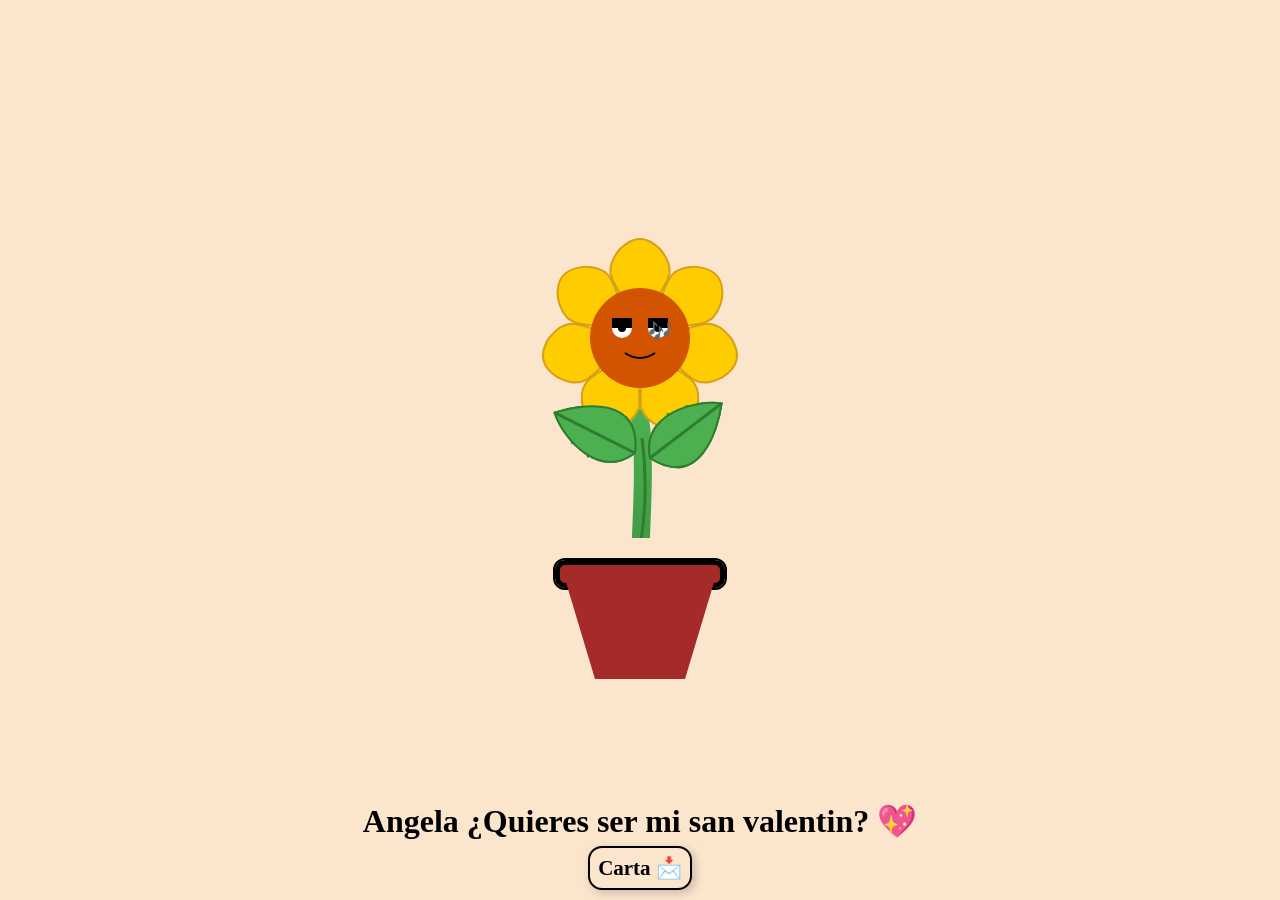
<file: index.html>
<!DOCTYPE html>
<html lang="es">
<head>
    <meta charset="UTF-8">
    <meta name="viewport" content="width=device-width, initial-scale=1.0">
    <title>Girasol</title>
    <link rel="stylesheet" href="styles.css">
</head>
<body>

    <div class="container">
        <svg id="girasol" viewBox="0 0 200 300"></svg>
        <div class="rectangulo"></div>
        <div class="maceta"></div>
        
        <a href="https://raw.githubusercontent.com/R54ba/14-de-febrero/14-de-febrero-roly/abdiel.pdf"  class="carta" download="MiDocumento.pdf">Carta 📩</a>
       <!-- Reproductor de audio invisible con autoplay y loop -->
         <audio id="audio-player" style="display: none;">
            <source src="Bruno Mars.mp3" type="audio/mp3">
            Tu navegador no soporta el elemento de audio.
        </audio>
        <div class="texto-san-valentin"> Angela ¿Quieres ser mi san valentin? 💖</div>
    </div>
    
    <script src="script.js"></script>
</body>
</html>
</file>
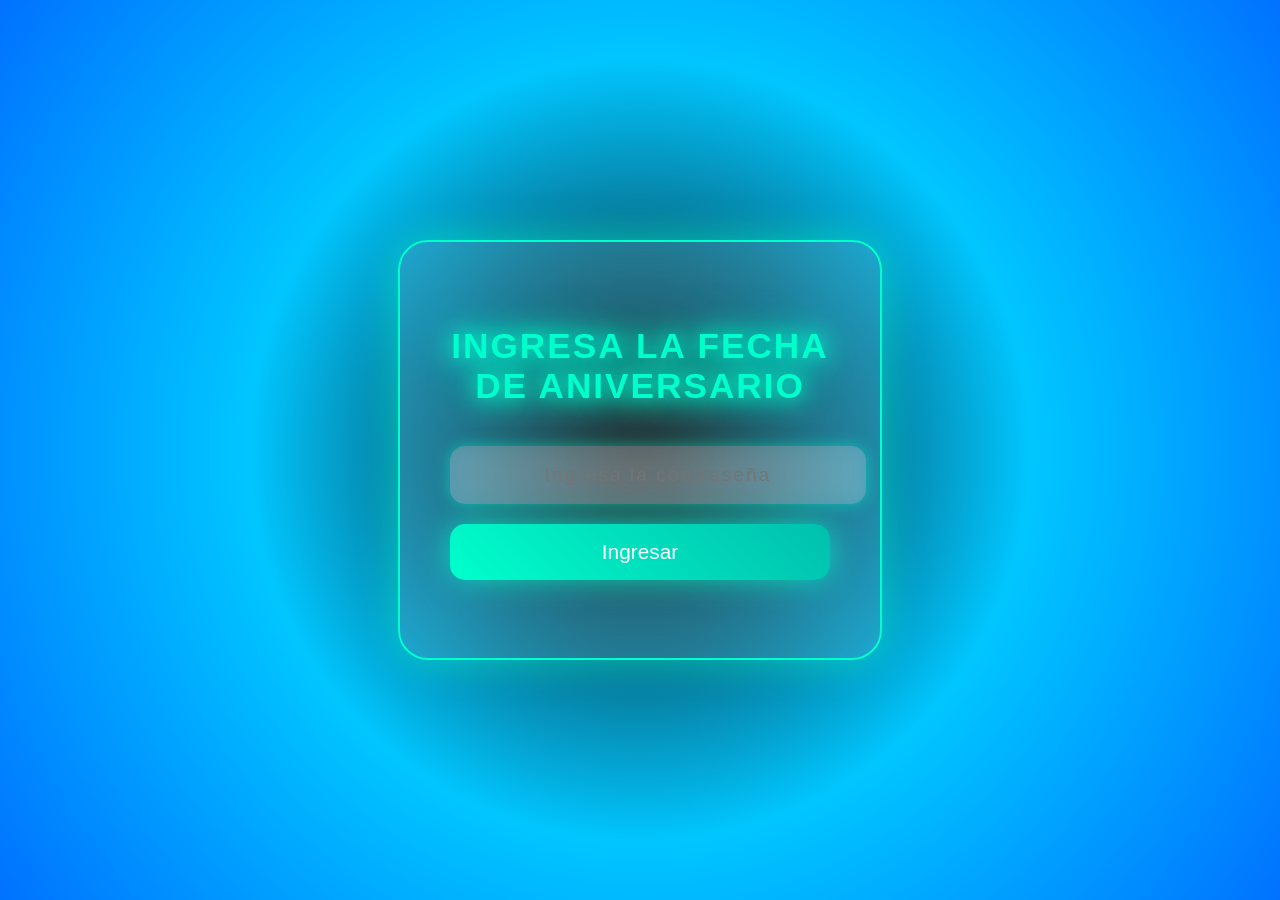
<file: sesion.html>
<!DOCTYPE html>
<html lang="es">
<head>
    <meta charset="UTF-8">
    <meta name="viewport" content="width=device-width, initial-scale=1.0">
    <title>Acceso Privado</title>
    <link rel="stylesheet" href="sesion.css"> <!-- Conexión con el archivo CSS -->
</head>
<body>
    <div class="login-container">
        <h1>Ingresa la Fecha de Aniversario</h1>
        <input type="password" id="password" placeholder="Ingresa la contraseña">
        <button onclick="checkPassword()">Ingresar</button>
        <p class="error" id="error"></p>
    </div>

    <script src="sesion.js"></script> <!-- Conexión con el archivo JS -->
</body>
</html>
</file>
<file: styles.css>
body {
        display: flex;
        justify-content: center;
        align-items: center;
        height: 100vh;
        margin: 0;
        background: #fce5cd;
    }

    .container {
        text-align: center;
        margin-top: -120px;
    }

    svg {
        width: 800px;
        height: 300px;
    }

    .rectangulo {
        width: 160px;
        height: 18px;
        background-color: brown;
        border: 5px solid black;
        position: absolute;
        top: 50%;
        left: 50%;
        transform: translate(-50%, 110px);
        outline: 2px solid black;
        border-radius: 10px;
    }

    .maceta {
        width: 150px;
        height: 100px;
        background-color: brown;
        position: absolute;
        top: 50%;
        left: 50%;
        transform: translate(-50%, 129px);
        clip-path: polygon(0% 0%, 100% 0%, 80% 100%, 20% 100%);
    }

 

        


    @keyframes bailar {
        0% { transform: rotate(0deg); }
        25% { transform: rotate(-10deg); }
        50% { transform: rotate(0deg); }
        75% { transform: rotate(10deg); }
        100% { transform: rotate(0deg); }
    }

    #girasol {
        transform-origin: bottom center;
        animation: bailar 2.5s infinite ease-in-out;
    }

    .carta {
        border-radius: 14px;
        position: absolute;
        width: 100px;
        height: 40px;
        border: 2px solid black;
        display: flex;
        align-items: center;
        justify-content: center;
        text-decoration: none;
        font-size: 21px;
        font-weight: bold;
        font-family: 'Patrick Hand', cursive;
        box-shadow: 3px 3px 10px rgba(0, 0, 0, 0.2);
        transition: transform 0.2s ease, background-color 0.3s ease;
        bottom: 10px;
        left: 50%;
        transform: translateX(-50%);
        color: black;
        white-space: nowrap;
    }

    .texto-san-valentin {
        position: absolute;
        bottom: 60px;
        left: 50%;
        transform: translateX(-50%);
        font-size: 32px;
        color: black;
        font-weight: bold;
        font-family: 'Patrick Hand', cursive;
    }

    @media (max-width: 768px) {
        .rectangulo { width: 130px; height: 16px; }
        .maceta { width: 120px; height: 80px; }
        .tierra { width: 90px; height: 35px; }
        .carta { width: 90px; font-size: 16px; }
        .texto-san-valentin { font-size: 28px; }
        #girasol { width: 80%; }
    }

    @media (max-width: 480px) {
        .rectangulo { width: 100px; height: 14px; }
        .maceta { width: 100px; height: 70px; }
        .tierra { width: 80px; height: 30px; }
        .carta { width: 80px; font-size: 14px; }
        .texto-san-valentin { font-size: 24px; }
        #girasol { width: 70%; }
    }
    #youtube-player {
        display: none;
    }
</file>
<file: sesion.css>
/* Estilo general para la página */
body {
    margin: 0;
    padding: 0;
    font-family: 'Arial', sans-serif;
    background: radial-gradient(circle, #121212, #00c6ff, #0072ff);
    display: flex;
    flex-direction: column;
    justify-content: center;
    align-items: center;
    min-height: 100vh; /* Altura dinámica */
    overflow: hidden;
    animation: backgroundAnimation 8s infinite alternate;
    transition: background 0.5s ease-in-out;
}

/* Animación del fondo */
@keyframes backgroundAnimation {
    0% {
        background: radial-gradient(circle, #121212, #00c6ff, #0072ff);
    }
    100% {
        background: radial-gradient(circle, #0c0c0c, #8a2be2, #4b0082);
    }
}

/* Contenedor de inicio de sesión */
.login-container {
    background: rgba(255, 255, 255, 0.1);
    padding: 60px 50px;
    border-radius: 30px;
    box-shadow: 0 20px 60px rgba(0, 0, 0, 0.4);
    text-align: center;
    width: 380px;
    animation: slideIn 1s ease-out forwards;
    backdrop-filter: blur(25px);
    border: 2px solid #00ffcc;
    box-shadow: 0 0 40px rgba(0, 255, 204, 0.6);
}

/* Animación deslizante */
@keyframes slideIn {
    0% {
        opacity: 0;
        transform: translateY(-100px) scale(0.8);
    }
    100% {
        opacity: 1;
        transform: translateY(0) scale(1);
    }
}

/* Título */
h1 {
    font-size: 2.2em;
    color: #00ffcc;
    margin-bottom: 20px;
    text-transform: uppercase;
    letter-spacing: 2px;
    font-weight: 700;
    text-shadow: 0 0 20px #00ffcc, 0 0 30px #00ffcc, 0 0 50px #00ffcc;
}

/* Campo de contraseña */
input[type="password"] {
    width: 100%;
    padding: 16px;
    margin: 20px 0;
    border: 2px solid transparent;
    border-radius: 15px;
    background: rgba(255, 255, 255, 0.2);
    font-size: 1.2em;
    color: #fff;
    text-align: center;
    letter-spacing: 2px;
    transition: all 0.3s ease;
    backdrop-filter: blur(10px);
    box-shadow: 0 0 15px rgba(0, 255, 204, 0.5);
}

/* Campo de contraseña en foco */
input[type="password"]:focus {
    border: 2px solid #00ffcc;
    background: rgba(255, 255, 255, 0.3);
    box-shadow: 0 0 30px rgba(0, 255, 204, 0.8);
    outline: none;
    transform: translateY(-3px) scale(1.05);
}

/* Botón */
button {
    width: 100%;
    padding: 16px;
    background: linear-gradient(45deg, #00ffcc, #00bfae);
    color: white;
    border: none;
    border-radius: 15px;
    cursor: pointer;
    font-size: 1.3em;
    transition: all 0.4s ease;
    box-shadow: 0 0 30px rgba(0, 255, 204, 0.7);
}

/* Botón hover */
button:hover {
    background: linear-gradient(45deg, #00bfae, #00ffcc);
    transform: translateY(-6px) scale(1.05);
    box-shadow: 0 0 40px rgba(0, 255, 204, 0.8);
}

button:active {
    transform: translateY(2px) scale(1);
    box-shadow: 0 0 20px rgba(0, 255, 204, 0.5);
}

/* Mensajes de error */
.error {
    color: #ff3333;
    font-size: 1.1em;
    margin-top: 15px;
    opacity: 0;
    animation: errorFadeIn 0.5s ease-out forwards;
}

/* Media Queries para móviles */
@media (max-width: 768px) {
    .login-container {
        width: 90%;
        padding: 40px 20px;
    }

    h1 {
        font-size: 1.8em;
    }

    button {
        font-size: 1.1em;
    }

    input[type="password"] {
        font-size: 1em;
    }
}
</file>
